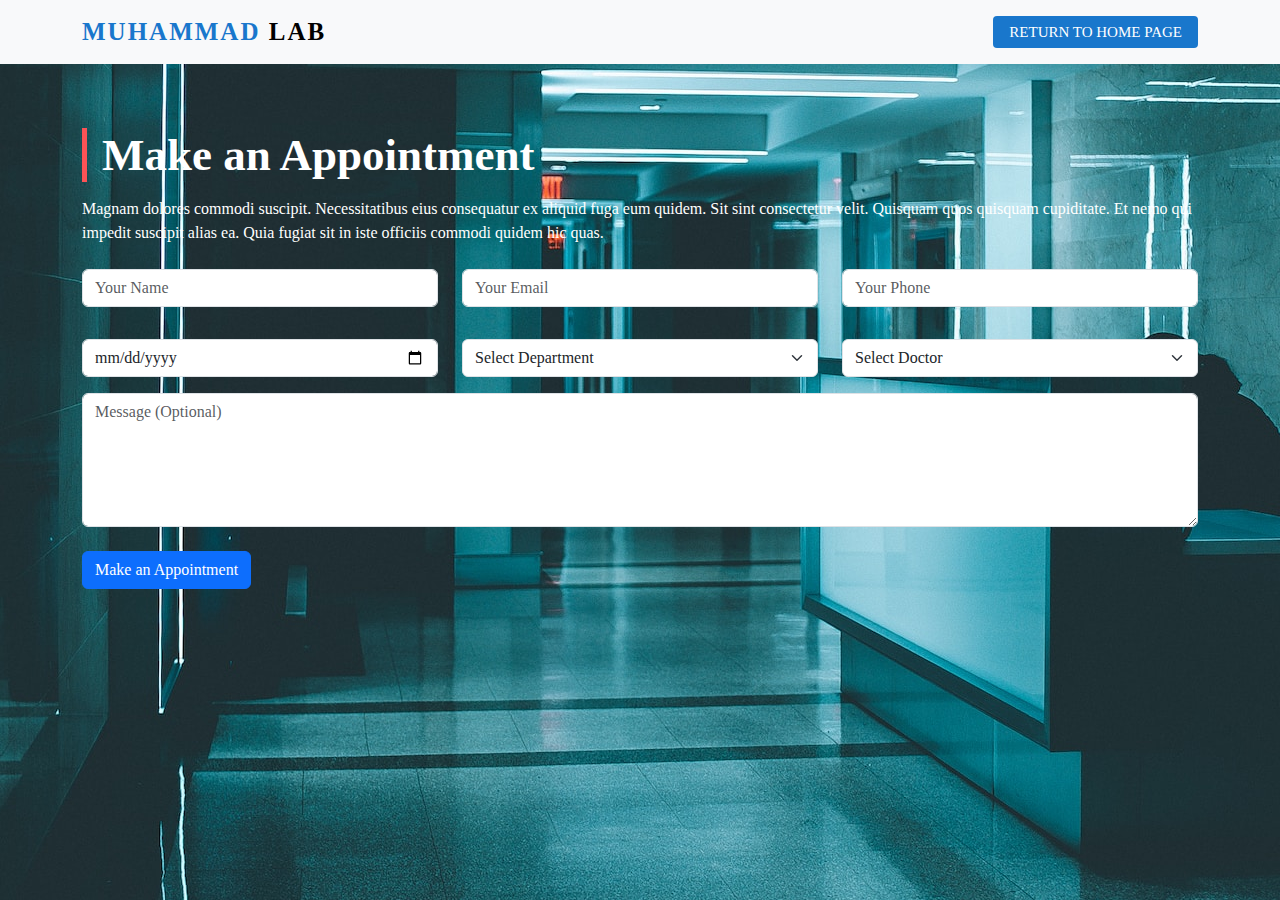
<file: appointment.html>
<!DOCTYPE html>
<html lang="en">
<head>
	<meta charset="UTF-8">
	<meta content="width=device-width, initial-scale=1.0" name="viewport">
	<title>Appointment Form</title>
	<link href="https://cdn.jsdelivr.net/npm/bootstrap@5.1.1/dist/css/bootstrap.min.css" rel="stylesheet">
	<link href="https://cdnjs.cloudflare.com/ajax/libs/animate.css/3.7.2/animate.min.css" rel="stylesheet">
    <link href="https://maxcdn.bootstrapcdn.com/font-awesome/4.3.0/css/font-awesome.min.css" rel="stylesheet">
    <link rel="icon" type="image/x-icon" href="./assests/icon1.png">
	<link href="./style/index.css" rel="stylesheet">
    
</head>
<body background="./assests/brandon-holmes-GofYo51GQ_4-unsplash.jpg" class="img-fluid" style="background-position: center center;">
	<nav class="navbar navbar-expand-lg navbar-light bg-light fixed-top">
		<div class="container">
			<a class="navbar-brand" href="#"><span>Muhammad </span>lab</a> <button aria-controls="navbarSupportedContent" aria-expanded="false" aria-label="Toggle navigation" class="navbar-toggler" data-bs-target="#navbarSupportedContent" data-bs-toggle="collapse" type="button"><span class="navbar-toggler-icon"></span></button>
			<div class="collapse navbar-collapse" id="navbarSupportedContent">
				<ul class="navbar-nav ms-auto mb-2 mb-lg-0">
					<li class="nav-item">
						<a class="appbtn" href="./index.html">Return to Home Page</a>
					</li>
					
				</ul>
			</div>
		</div>
	</nav>
    <div class="container" style="margin-top: 10%;">

        <div class="section-title ">
          <h2 class="text-white">Make an Appointment</h2>
          <p class="text-white">Magnam dolores commodi suscipit. Necessitatibus eius consequatur ex aliquid fuga eum quidem. Sit sint consectetur velit. Quisquam quos quisquam cupiditate. Et nemo qui impedit suscipit alias ea. Quia fugiat sit in iste officiis commodi quidem hic quas.</p>
        </div>

        <form action="forms/appointment.php" method="post" role="form" class="php-email-form">
          <div class="row mt-4">
            <div class="col-md-4 form-group">
              <input type="text" name="name" class="form-control" id="name" placeholder="Your Name" data-rule="minlen:4" data-msg="Please enter at least 4 chars">
              <div class="validate"></div>
            </div>
            <div class="col-md-4 form-group mt-3 mt-md-0">
              <input type="email" class="form-control" name="email" id="email" placeholder="Your Email" data-rule="email" data-msg="Please enter a valid email">
              <div class="validate"></div>
            </div>
            <div class="col-md-4 form-group mt-3 mt-md-0">
              <input type="number" class="form-control" name="phone" id="phone" placeholder="Your Phone" data-rule="minlen:4" data-msg="Please enter at least 4 chars">
              <div class="validate"></div>
            </div>
          </div>
          <div class="row mt-3">
            <div class="col-md-4 form-group mt-3">
              <input type="date" name="date" class="form-control datepicker" id="date" placeholder="Appointment Date" data-rule="minlen:4" data-msg="Please enter at least 4 chars">
              <div class="validate"></div>
            </div>
            <div class="col-md-4 form-group mt-3">
              <select name="department" id="department" class="form-select">
                <option value="">Select Department</option>
                <option value="Department 1">Check Up</option>
                <option value="Department 2">Blood Test</option>
                <option value="Department 3">Operation</option>
              </select>
              <div class="validate"></div>
            </div>
            <div class="col-md-4 form-group mt-3">
              <select name="doctor" id="doctor" class="form-select">
                <option value="">Select Doctor</option>
                <option value="Doctor 1">Muhammad Butt</option>
                <option value="Doctor 2">Abeer Cheema</option>
                <option value="Doctor 3">Mubashar</option>
              </select>
              <div class="validate"></div>
            </div>
          </div>

          <div class="form-group mt-3">
            <textarea class="form-control" name="message" rows="5" placeholder="Message (Optional)"></textarea>
            <div class="validate"></div>
          </div>
          <div class="btn btn-primary mt-4">Make an Appointment</div>
        </form>
      </div>
      <script src="https://cdnjs.cloudflare.com/ajax/libs/jquery/3.6.0/jquery.min.js">
	</script> 
	<script src="https://cdn.jsdelivr.net/npm/@popperjs/core@2.9.3/dist/umd/popper.min.js">
	</script> 
	<script src="https://cdn.jsdelivr.net/npm/bootstrap@5.1.1/dist/js/bootstrap.min.js">
	</script>
    </body>
    </html>
</file>
<file: style/index.css>
* {
	font-family: 'Times New Roman', Times, serif;
}

.navbar-nav a {
	font-size: 15px;
	text-transform: uppercase;
	font-weight: 500;
}
.navbar-light .navbar-brand {
	color: #000;
	font-size: 25px;
	text-transform: uppercase;
	font-weight: bold;
	letter-spacing: 2px;
}
.navbar-light .navbar-brand span {
	color: #1977cc;
}
.w-100 {
	height: 100vh;
}
.navbar-toggler {
	padding: 1px 5px;
	font-size: 18px;
	line-height: .3;
	background: #fff;
}
.navbar .appbtn {
	background: #1977cc;
	margin-left: 30px;
	border-radius: 4px;
	font-weight: 400;
	color: #fff;
	text-decoration: none;
	padding: 0.5rem 1rem;
	line-height: 2.3;
}
.carousel-item {
	height: 100vh;
	min-height: 300px;
}
.carousel-caption {
	bottom: 220px;
	z-index: 2;
}
.carousel-caption h5 {
	font-size: 45px;
	text-transform: uppercase;
	letter-spacing: 2px;
	margin-top: 25px;
}
.carousel-caption p {
	width: 60%;
	margin: auto;
	font-size: 18px;
	line-height: 1.8;
}
.carousel-caption a {
	text-transform: uppercase;
	text-decoration: none;
	background: #1977cc;
	padding: 5px 20px;
	display: inline-block;
	color: #fff;
	margin-top: 15px;
	border-radius: 5px;
}
.carousel-inner:before {
	content: '';
	position: absolute;
	width: 100%;
	height: 100%;
	top: 0;
	left: 0;
	background: rgba(0, 0, 0, 0.4);
	z-index: 1;
}
@media only screen and (max-width: 767px) {
	.navbar-nav {
		text-align: center
	}
	.carousel-caption {
		bottom: 165px
	}
	.carousel-caption h5 {
		font-size: 16px
	}
	.carousel-caption a {
		padding: 10px 15px;
		font-size: 14px
	}
	.navbar .appbtn {
		display: none;
	}
}
.feature-box-1 {
    padding: 32px;
    box-shadow: 0 0 30px rgba(31, 45, 61, 0.125);
    margin: 15px 0;
    position: relative;
    z-index: 1;
    border-radius: 10px;
    overflow: hidden;
    -moz-transition: ease all 0.35s;
    -o-transition: ease all 0.35s;
    -webkit-transition: ease all 0.35s;
    transition: ease all 0.35s;
    top: 0;
  }
  .feature-box-1 * {
    -moz-transition: ease all 0.35s;
    -o-transition: ease all 0.35s;
    -webkit-transition: ease all 0.35s;
    transition: ease all 0.35s;
  }
  .feature-box-1 .icon {
    width: 70px;
    height: 70px;
    line-height: 70px;
    background: #fc5356;
    color: #ffffff;
    text-align: center;
    border-radius: 50%;
    margin-bottom: 22px;
    font-size: 27px;
  }
  .feature-box-1 .icon i {
    line-height: 70px;
  }
  .feature-box-1 h5 {
    color: #20247b;
    font-weight: 600;
  }
  .feature-box-1 p {
    margin: 0;
  }
  .feature-box-1:after {
    content: "";
    position: absolute;
    top: 0;
    bottom: 0;
    left: auto;
    right: 0;
    border-radius: 10px;
    width: 0;
    background: #20247b;
    z-index: -1;
    -moz-transition: ease all 0.35s;
    -o-transition: ease all 0.35s;
    -webkit-transition: ease all 0.35s;
    transition: ease all 0.35s;
  }
  .feature-box-1:hover {
    top: -5px;
  }
  .feature-box-1:hover h5 {
    color: #ffffff;
  }
  .feature-box-1:hover p {
    color: rgba(255, 255, 255, 0.8);
  }
  .feature-box-1:hover:after {
    width: 100%;
    height: 100%;
    border-radius: 10px;
    left: 0;
    right: auto;
  }


  .section-title h2 {
      font-weight: 700;
      color: #20247b;
      font-size: 45px;
      margin: 0 0 15px;
      border-left: 5px solid #fc5356;
      padding-left: 15px;
  }

  .footer .footer-socila-icon a {
    width: 30px;
    height: 30px;
    display: inline-flex;
    align-items: center;
    justify-content: center;
    background: #F84E77;
    color: #ffffff;
    border-radius: 50%;
    margin-right: 8px;
    font-size: 15px;
}

.footer .footer-socila-icon a:hover {
    background: #1baaa0;
}

.footer .footer-links {
    margin: 0;
}

.footer .footer-links li+li {
    padding-top: 10px;
}

.footer .footer-links li a {
    position: relative;
}

.footer .footer-links li a:after {
    content: "";
    position: absolute;
    width: 0px;
    left: auto;
    right: 0;
    bottom: 0;
    height: 1px;
    transition: ease all 0.35s;
    background: #F84E77;
}

.footer .footer-links li a:hover:after {
    width: 100%;
    left: 0;
    right: auto;
}

.footer .footer-top {
    padding-top: 1rem;
    padding-bottom: 1rem;
}

.footer .footer-top h5,
.footer .footer-top .h5 {
    position: relative;
    font-size: 1.2rem;
    text-transform: uppercase;
}

@media (min-width: 768px) {
    .footer .footer-top {
        padding-top: 2rem;
        padding-bottom: 1rem;
    }
}

@media (min-width: 992px) {
    .footer .footer-top {
        padding-top: 3rem;
        padding-bottom: 2rem;
    }
}

.footer .footer-border-top {
    border-top: 1px solid rgba(255, 255, 255, 0.1);
}

.footer .footer-border-top.dark {
    border-top: 1px solid rgba(16, 16, 16, 0.1);
}

.footer .footer-border-bottom {
    border-bottom: 1px solid rgba(255, 255, 255, 0.1);
}

.footer .footer-border-bottom.dark {
    border-bottom: 1px solid rgba(16, 16, 16, 0.1);
}

.bg-dark-gradient {
    background: linear-gradient( 180deg, #101010 50%, black 100%) repeat-x !important;
}

.white-link a {
    color: rgba(255, 255, 255, 0.65);
}

a {
    text-decoration: none
}

.avatar-lg img {
   width:90px;
   height:90px;
}
.team-area{
    padding-top: 4%;
}
.single-team{
    background-color: #000;
    margin-bottom: 10px;
}
.single-team:hover .social{
    cursor: pointer;
    opacity: 1;
    transform: rotateY(0deg) scale(1, 1);
}
.img-area{
    overflow: hidden;
    position: relative;
}
.img-area img{
    width: 100%;
}
.img-area:hover img{
    transform: scale(1.2)
}
.img-area img{
    transition: all 0.4s ease 0s;
}
@media (max-width: 768px){
    .img-area img{
        display: inline-block;
    }
}
.img-area .social{
    background-color: rgba(0,0,0,0.7);
    position: absolute;
    text-align: center;
    height: 100%;
    width: 100%;
    left: 0;
    top: 0;
    opacity: 0;
    transition: .5s;
    transform: rotateY(180deg) scale(0.5, 0.5);
}
.img-area .social ul{
    text-align: center;
    position: relative;
    top: 175px;
}
.img-area .social ul li a{
    border: 1px solid #fff;
    color: #fff;
    display: block;
    font-size: 20px;
    height: 40px;
    width: 40px;
    line-height: 40px;
    text-align: center;
}
.img-area .social ul li a:hover{
    background-color: #fff;
    color: #000;
    border: 1px solid transparent;
}
.img-text{
    padding: 25px;
    color: #fff;
    text-align: center;
}
.img-text h4{
    margin: 0 0 5px;
    font-size: 30px;
    font-family: bignoodletitling;
    letter-spacing: 5px;
}
.img-text h5{
    font-size: 17px;
    text-transform: uppercase;
    font-weight: bold;
}

.align-center {
    text-align: center;
}
.hash-list {
    display: block;
    padding: 0;
    margin: 0 auto;
}

@media (min-width: 768px){
    .hash-list.cols-3 > li:nth-last-child(-n+3) {
        border-bottom: none;
    }
}
@media (min-width: 768px){
    .hash-list.cols-3 > li {
        width: 33.3333%;
    }
}
.hash-list > li {
    display: block;
    float: left;
    border-right: 1px solid rgba(0, 0, 0, 0.2);
    border-bottom: 1px solid rgba(0, 0, 0, 0.2);
}
.pad-30, .pad-30-all > * {
    padding: 30px;
}

.mgb-20, .mgb-20-all > * {
    margin-bottom: 20px;
}
.wpx-100, .wpx-100-after:after {
    width: 100px;
}
.img-round, .img-rel-round {
    border-radius: 50%;
}
.padb-30, .padb-30-all > * {
    padding-bottom: 30px;
}

.mgb-40, .mgb-40-all > * {
    margin-bottom: 40px;
}
.align-center {
    text-align: center;
}
[class*="line-b"] {
    position: relative;
    padding-bottom: 20px;
    border-color: #E6AF2A;
}
.fg-text-d, .fg-hov-text-d:hover, .fg-active-text-d.active {
    color: #222;
}
.font-cond-b {
    font-weight: 700 !important;
}

.reviews{
    padding-top: 3.5%;
}
</file>
